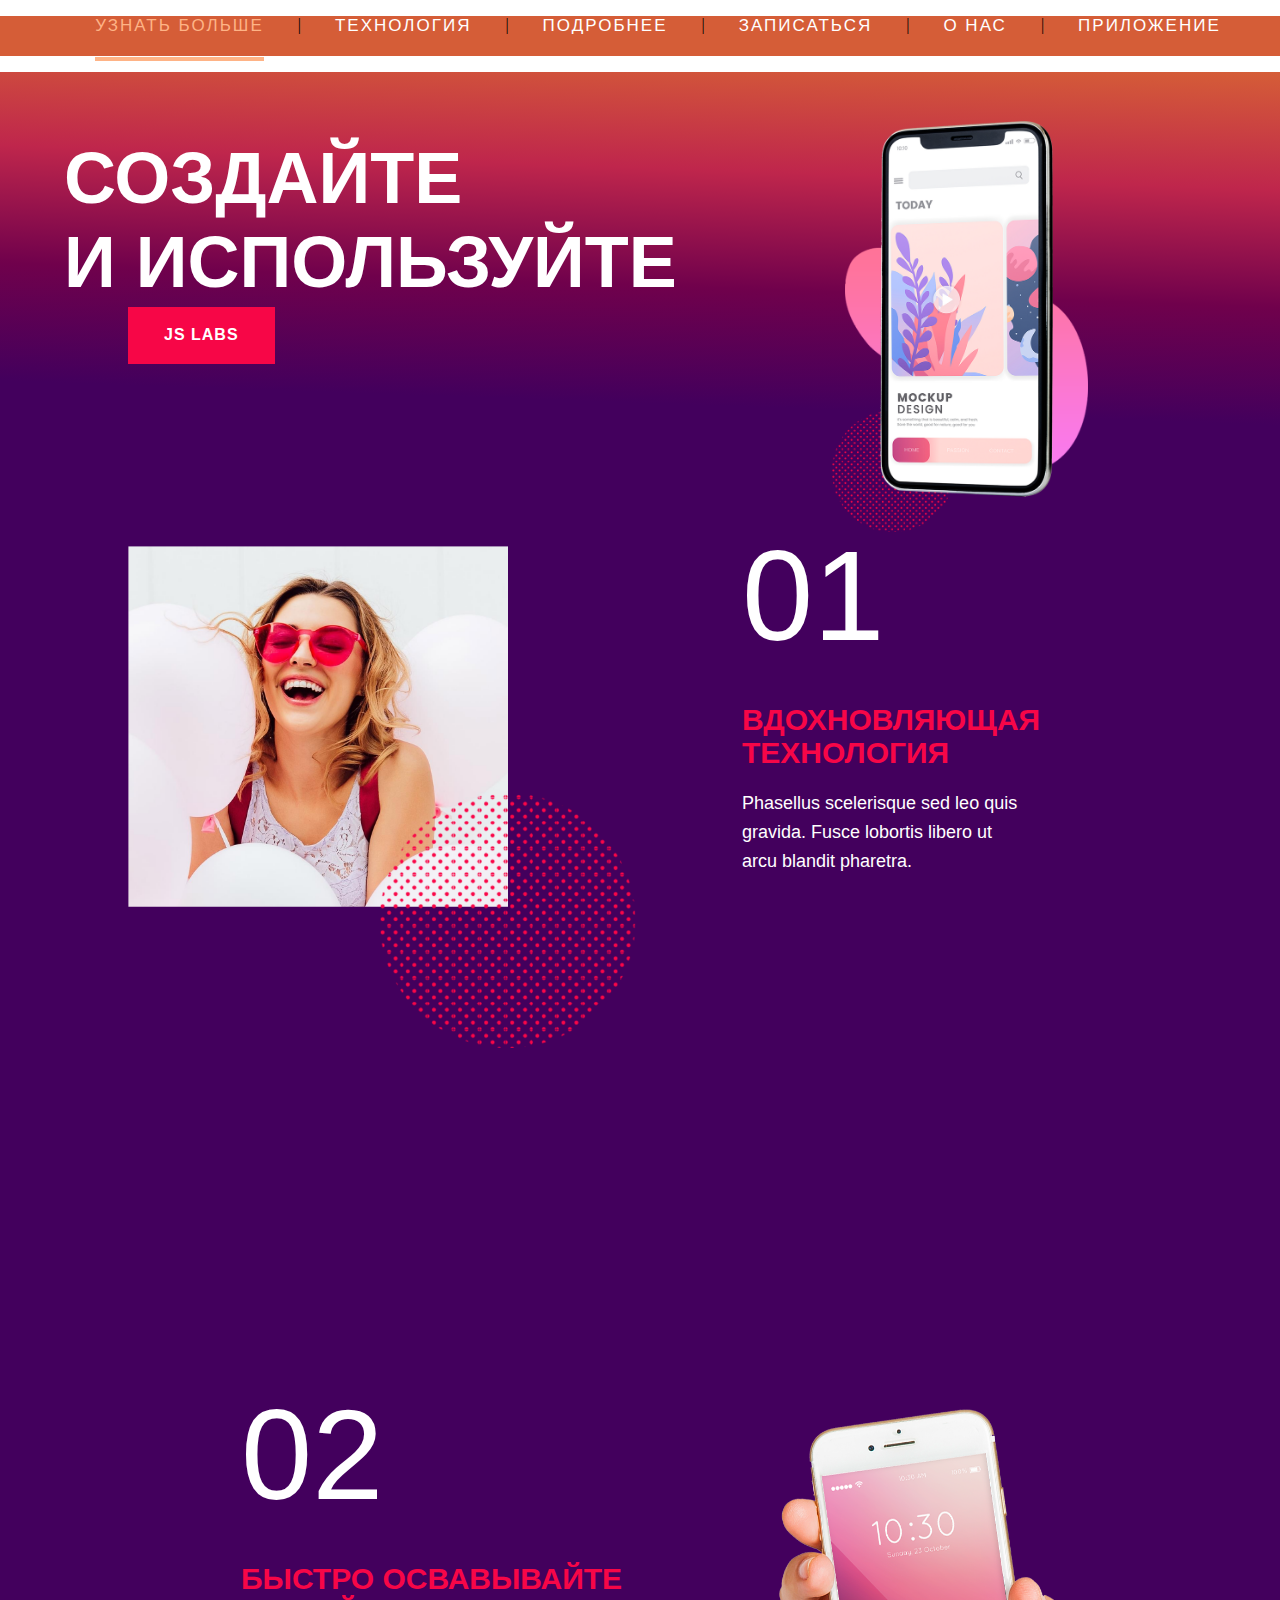
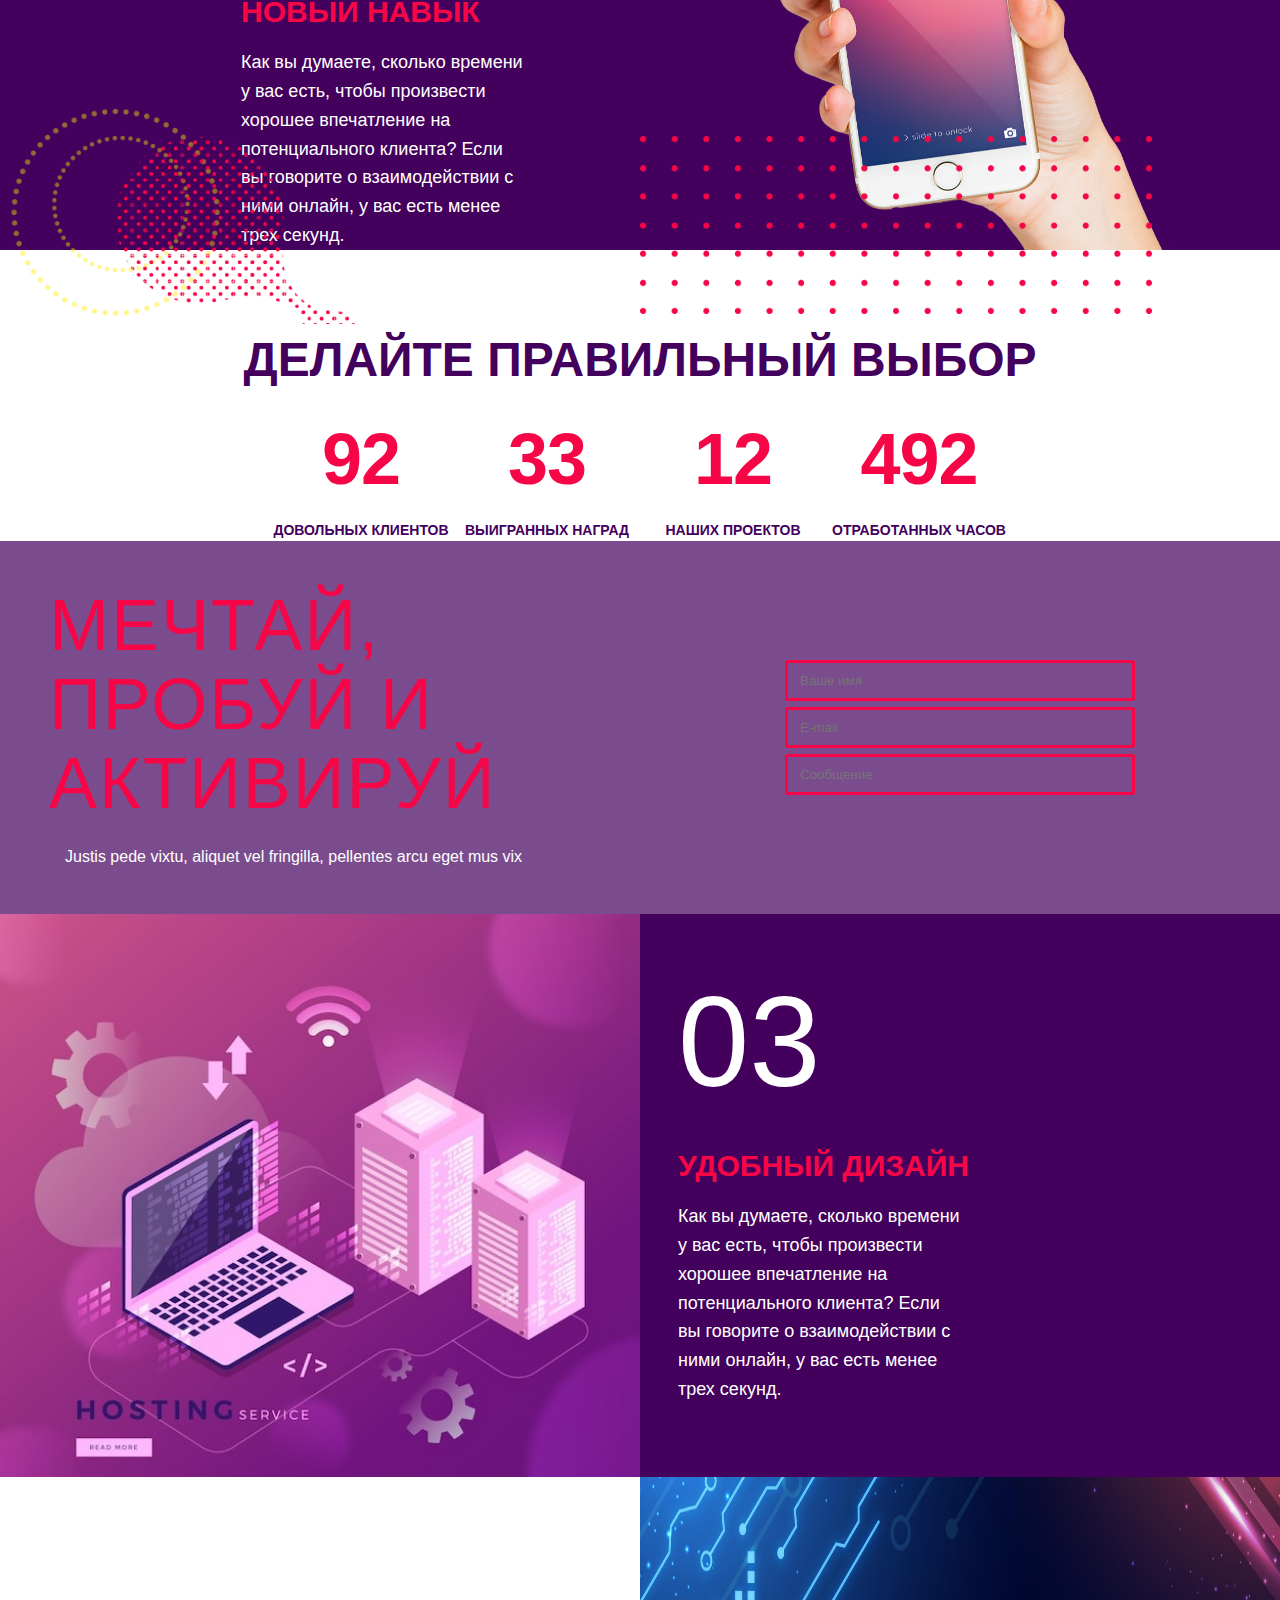
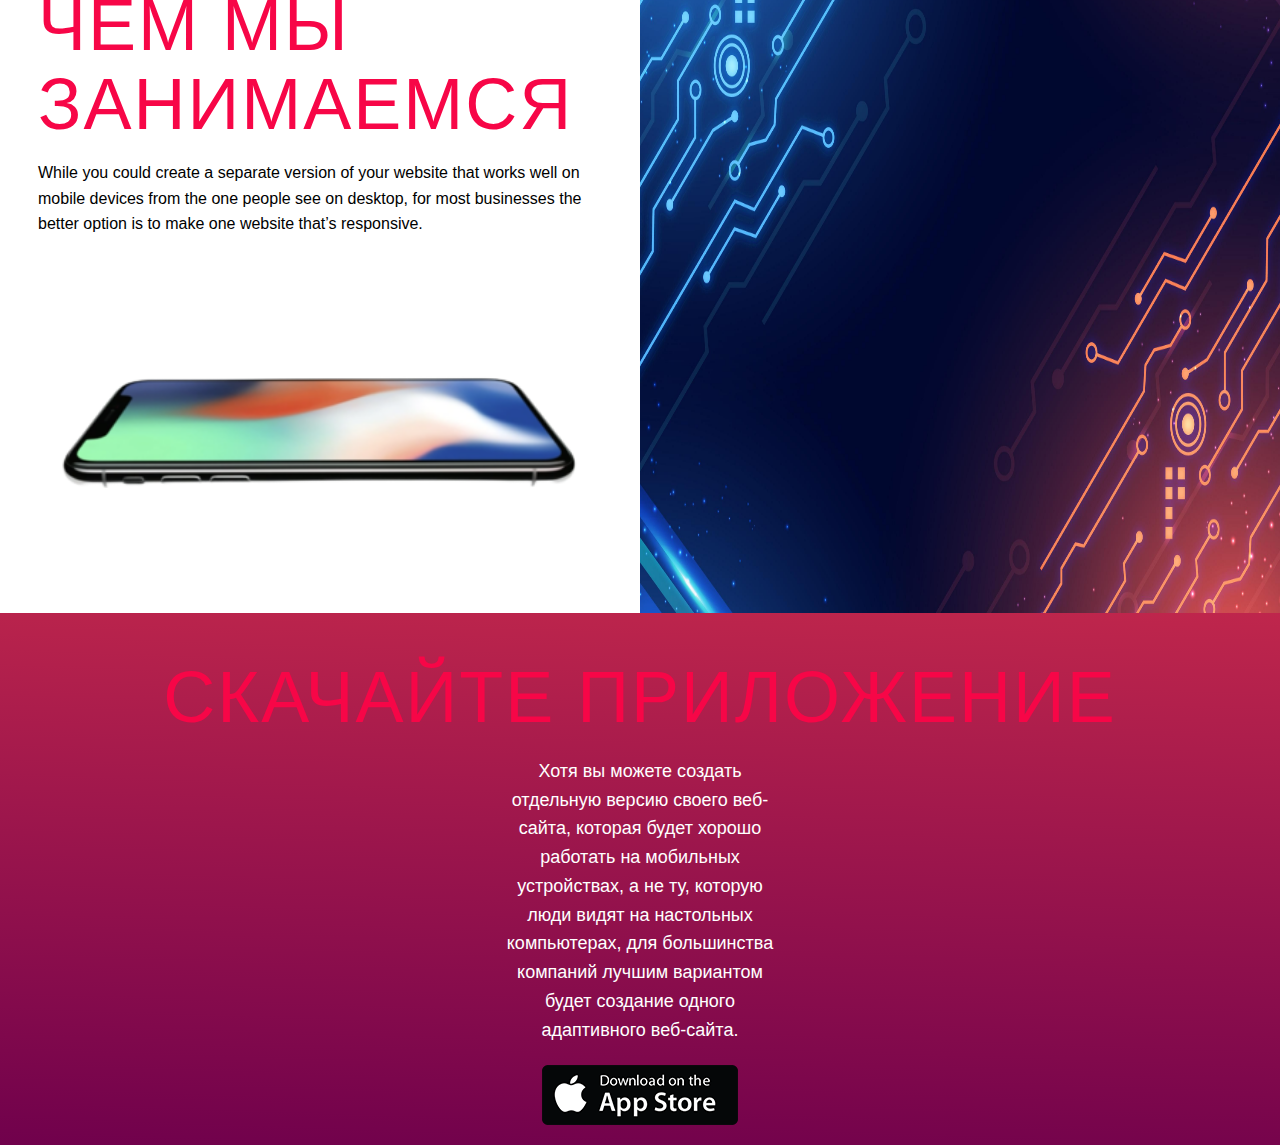
<file: index.html>
<!DOCTYPE html>
<html lang="ru">
<head>
    <title>Мы Помогаем Бизнесу Повысить Эффективность</title>
</head>
<body style="margin: 0;"> 
    <link href="styles/style.css" rel="stylesheet" type="text/css"> 
    <ul class="menu-main">
        <li><a href="#more" class="current">Узнать больше</a></li>
        <li><a href="#tech">Технология</a></li>
        <li><a href="#moreee">Подробнее</a></li>
        <li><a href="#contact">Записаться</a></li>
        <li><a href="#about">О нас</a></li>
        <li><a href="#app">Приложение</a></li>
      </ul>
    <div class="first_block">
        <div class="firstcont">
            <h1 class="text"><a name="more"></a>СОЗДАЙТЕ <br> И ИСПОЛЬЗУЙТЕ</h1>
            <a href="js.html" class="button">JS LABS</a>
        </div>
        <img class ="photo" src="img/1.png">
    </div>

    <div class="second_block">
        <div class="container">
            <p class="o1"><a name="tech"></a>01</p>
            <h2 class="InspireTech">ВДОХНОВЛЯЮЩАЯ<br>ТЕХНОЛОГИЯ</h2>
            <p class="InspireTech_text">Phasellus scelerisque sed leo quis gravida. Fusce lobortis libero ut arcu blandit pharetra.</p>
        </div>
        <img class="photo1" src="img/21.png">
    </div>
    
    <div class="second_block">
        <div class="container_2">
            <p class="o1"><a name="moreee"></a>02</p>
            <h2 class="InspireTech">
                БЫСТРО ОСВАВЫВАЙТЕ
                <br>НОВЫЙ НАВЫК</h2>
            <p class="InspireTech_text">Как вы думаете, сколько времени у вас есть, чтобы произвести хорошее впечатление на потенциального клиента? Если вы говорите о взаимодействии с ними онлайн, у вас есть менее трех секунд.</p>
          
            <img class="photo3" src="img/3.png">  
        </div>
    </div>
    <img class="photo4" src="img/4.png"> 
    <img class="photo5" src="img/5.png">  

    <div class="third_block">
        <h2 class="Doing">Делайте правильный выбор</h2>
        <div class="numbers">
            <div class="number">
                <h1 class="t92">92</h1>
                <p class="happy">Довольных клиентов</p>
            </div>
            <div class="number">
                <h1 class="t92" >33</h1>
                <p class="happy">выигранных наград</p>
            </div>
            <div class="number">
                <h1 class="t92">12</h1>
                <p class="happy">наших проектов</p>
            </div>
            <div class="number">
                <h1 class="t92" >492</h1>
                <p class="happy">отработанных часов</p>
            </div>
        </div>  
    </div>

    <div class="fourth_block">
        <div class="fcont">
            <h1 class="dream"><a name="contact"></a>Мечтай, пробуй и активируй</h1>
            <p class="txt">Justis pede vixtu, aliquet vel fringilla, pellentes arcu eget mus vix</p>
        </div>
        <div class="form_name">
            <input type="text" placeholder="Ваше имя" class="name" name="name" class="u-border-3 u-border-palette-2-base u-input" required="">
            <input type="text" placeholder="E-mail" class="name" name="name" class="u-border-3 u-border-palette-2-base u-input" required="">
            <input type="text" placeholder="Сообщение" class="name" name="name" class="u-border-3 u-border-palette-2-base u-input" required="">
        </div>
    </div>
    <div class="fifth_block1">
        <img src="img/10.jpg", width="50%"> 
        <div class="part_2">
            <div class="container_5">
                <p class="o1">03</p>
                <h2 class="InspireTech">УДОБНЫЙ ДИЗАЙН</h2>
                <p class="InspireTech_text">Как вы думаете, сколько времени у вас есть, чтобы произвести хорошее впечатление на потенциального клиента? Если вы говорите о взаимодействии с ними онлайн, у вас есть менее трех секунд.</p>
            </div>
        </div>
    </div>
    <div class="sixth_block">
        <div class="part6_2">
            <div class="container_6">
                <h1 class="dream"><a name="about"></a>Чем мы занимаемся</h1>
                <p>While you could create a separate version of your website that works well on mobile devices from the one people see on desktop, for most businesses the better option is to make one website that’s responsive.</p>
            </div>
            <img class="pic12" src="img/12.png"> 
        </div>
        <img src="img/13.jpg", width="50%"> 
    </div>    
    <div class="seventh_block">
        <div class="container_10">
            <h1 class="dream"><a name="app"></a>Скачайте приложение</h1>
        <p class="InspireTech_text">Хотя вы можете создать отдельную версию своего веб-сайта, которая будет хорошо работать на мобильных устройствах, а не ту, которую люди видят на настольных компьютерах, для большинства компаний лучшим вариантом будет создание одного адаптивного веб-сайта.</p>
        <img class="pic_a", src="img/h5img11.png">
        </div>
        </div>
    </div>  

</body>
</html>
</file>
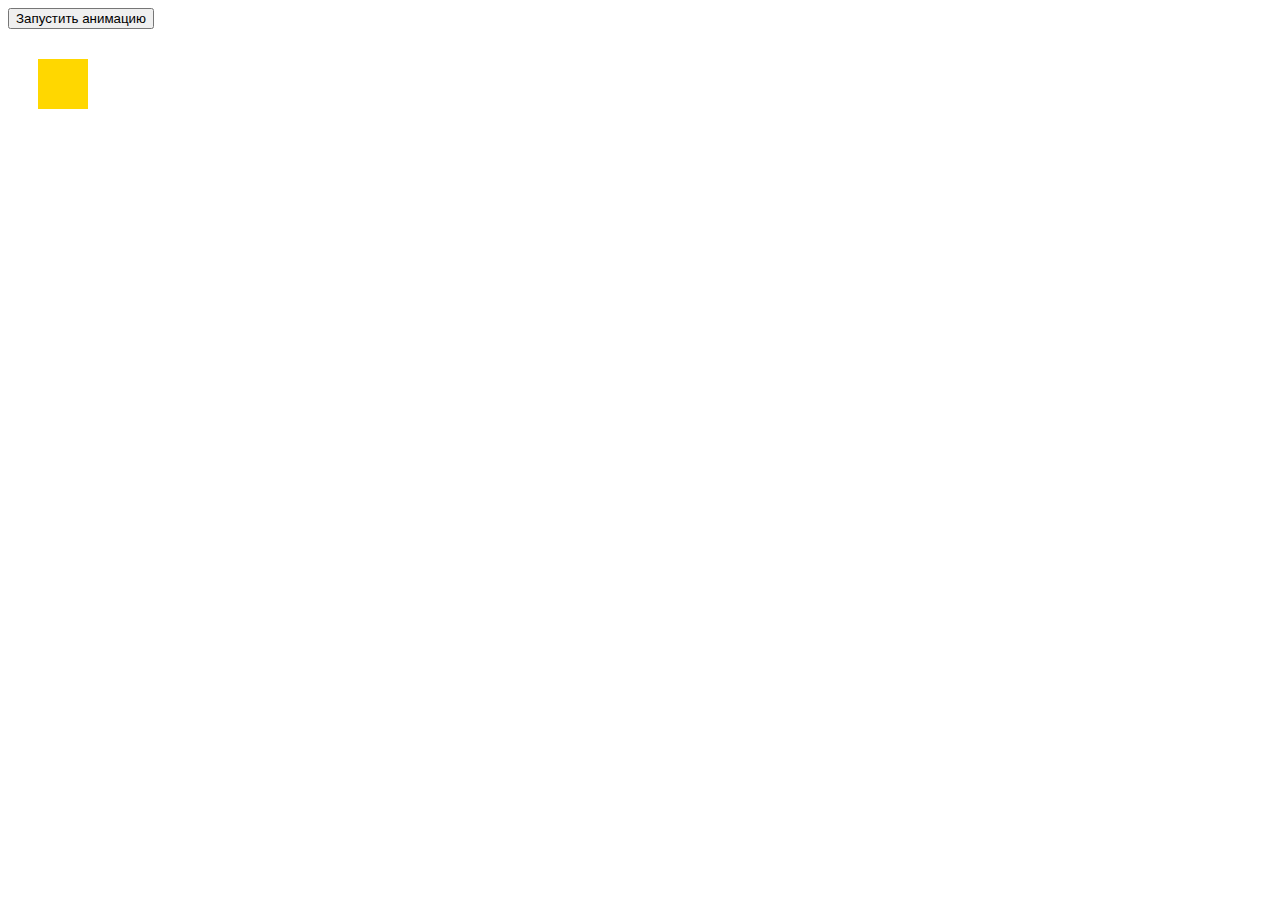
<file: JQ/index.html>
<!DOCTYPE html>
<html lang="en">
<head>
    <meta charset="UTF-8">
    <title>Title</title>
    <link rel="stylesheet" href="main.css">
    <script type="text/javascript" src="jquery-3.6.0.min.js"></script>
    <script src="https://ajax.googleapis.com/ajax/libs/jquery/2.2.0/jquery.min.js"></script>
    <script src="script.js"></script>
</head>
<body>

<button id="go">Запустить анимацию</button>
<div class="block"></div>
<script src="https://ajax.googleapis.com/ajax/libs/jquery/2.2.0/jquery.min.js"></script>

</body>
</html>
</file>
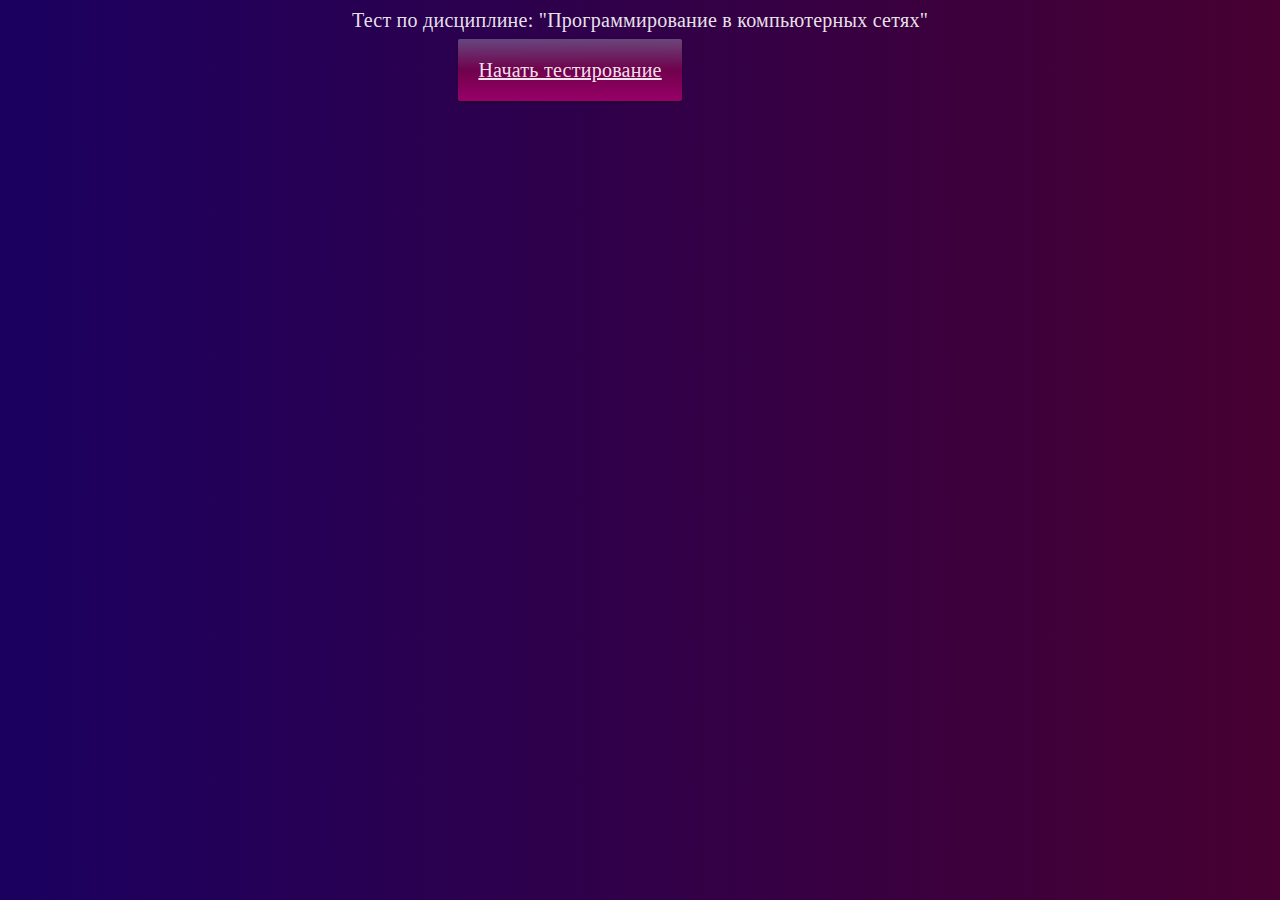
<file: PHP/php_autoriz/index.html>
<!DOCTYPE html>
<html lang="en">
<head>
    <meta charset="UTF-8">
    <title>Тест</title>
    <link rel="stylesheet" type="text/css" href="style.css">
</head>
<body>
   <header>Тест по дисциплине: "Программирование в компьютерных сетях"</header>
   <a style="top: 20px;" href="task1.php">Начать тестирование</a>
</body>
</html>
</file>
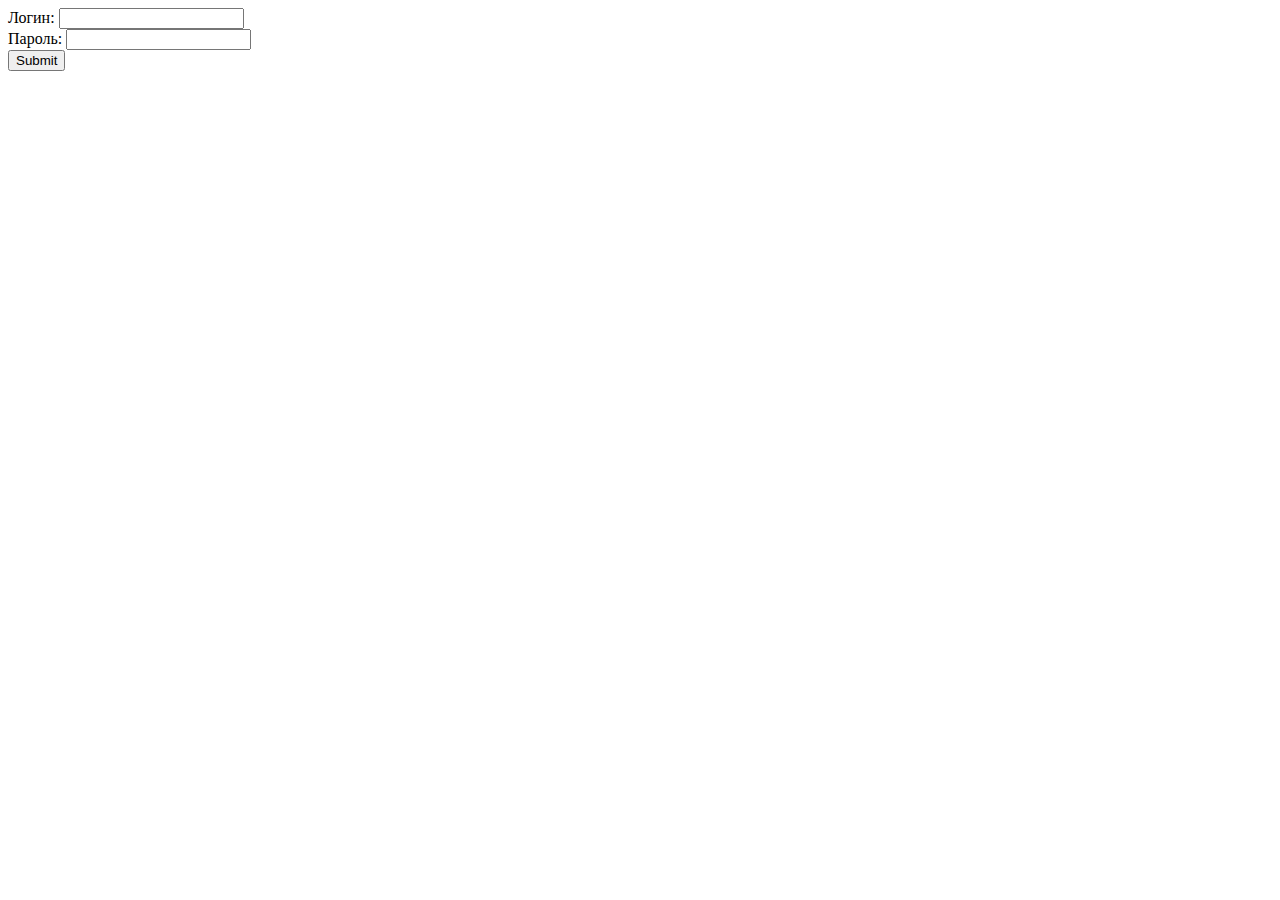
<file: PHP/php_autoriz/index2.html>
<html>
 <head>
     <title>Вводи пароль</title>
     <meta charset="utf-8"/>
 </head>
 <body>
 <form action="authorize.php" method="post">
     Логин: <input type="text" 	name="user_name"><br>
     Пароль: <input type="password" 	name="user_pass"><br>
     <input type="submit" name="Submit">
 </form>
 </body>
 </html>
</file>
<file: styles/style.css>
.menu-main {
    list-style: none;
    text-align: center;
    background: #D55D37;
  }
  .menu-main li {display: inline-block;}
  .menu-main li:after {
    content: "|";
    color: black;
    display: inline-block;
    vertical-align:top;
  }
  .menu-main li:last-child:after {content: none;}
  .menu-main a {
    text-decoration: none;
    font-family: 'Ubuntu Condensed', sans-serif;
    letter-spacing: 2px;
    position: relative;
    padding-bottom: 20px;
    margin: 0 34px 0 30px;
    font-size: 17px;
    text-transform: uppercase;
    display: inline-block;
    transition: color .2s;
  }
  .menu-main a, .menu-main a:visited {color: white;}
  .menu-main a.current, .menu-main a:hover{color: #feb386;}
  .menu-main a:before,
  .menu-main a:after {
    content: "";
    position: absolute;
    height: 4px;
    top: auto;
    right: 50%;
    bottom: -5px;
    left: 50%;
    background: #feb386;
    transition: .8s;
  }
  .menu-main a:hover:before, .menu-main .current:before {left: 0;}
  .menu-main a:hover:after, .menu-main .current:after {right: 0;}   
  @media (max-width: 550px) {
  .menu-main {padding-top: 0;}
  .menu-main li {display: block;}
  .menu-main li:after {content: none;}
  .menu-main a {
    padding: 25px 0 20px; 
    margin: 0 30px;
  }
  }


.first_block {
    width: 100%;
    height: 100%; 
    background: linear-gradient(2deg, #43005d 30%, #70014C, #BF264C, #D55D37);
    margin: 0;
    overflow: visible;
}

.firstcont{
    stroke: none;
    position: relative;
    flex: 1;
    max-width: 100%;
    font-size: 1rem;
    line-height: 1.6;
    font-family: 'Open Sans',sans-serif;
    color: #ffffff;;
    text-align: left;
    box-sizing: border-box;
    justify-content: flex-start;
    display: flex;
    flex-direction: column;
}

.photo {
    position: relative;
    width: 20%;
    padding: 0;
    left: 65%;
    margin-top: -19%;
    display: flex;
    align-items: stretch;
    justify-content: flex-end;
}

.text {
    position: relative ;
    width: 55%;
    height: 30%;
    left: 5%;
    font-family: 'Roboto', sans-serif;
    font-size: 4.5em;
    line-height: 84px;
    color: white;
    margin: 0;
    padding-top: 5%;
    padding-bottom: 3px;
} 

.button {
    display: table;
    font-family: inherit;
    text-decoration: none;
    font-style: initial;
    align-self: flex-start;
    font-size: 1em;
    letter-spacing: 1px;
    line-height: 1.4;
    text-transform: uppercase;
    font-weight: 700;
    position: relative;
    color: #ffffff;
    background-color: #f70647;
    background-image: none;
    margin-left: 10%;
    padding: 17px 36px 18px;
}

.krug1{
    position: relative;
    width: 20%;
    top: -150px;
}

.second_block {
    position: relative;
    background:#43005d;
    width: 100%;
    width: 100%;
    height: 100%; 
    margin: 0;
    overflow: visible;
    font-size: 1em;
    line-height: 1.6;
    font-family: 'Open Sans',sans-serif;
    box-sizing: border-box;
    display: block;
}

.container{
    color: #ffffff;
    stroke: none;
    position: relative;
    flex: 1;
    margin-left: 55%;
    max-width: 100%;
    padding-left: 38px;
    padding-right: 38px;
}

.o1{
    color: #ffffff;
    position: relative;
    font-size: 8em;
    line-height: 1;
    font-weight: 300;
    margin: 0;
    margin-left: 0;
    width: 275px;
}

.InspireTech{
    font-family: Roboto,sans-serif;
    word-wrap: break-word;
    position: relative;
    color: #f70647;
    padding: 0;
    font-weight: bold;
    line-height: 1.1;
    margin: 43px 0 0;
    font-size: 1.875rem;
}

.InspireTech_text{
    color: #ffffff;
    stroke: none;
    box-sizing: border-box;
    padding: 0;
    word-wrap: break-word;
    position: relative;
    font-weight: 400;
    line-height: 1.6;
    font-size: 1.125rem;
    margin: 20px 0 45px;
    width: 284px;
    margin-bottom: 0;
}

.photo1{
    position: relative;
    width: 40%;
    padding: 0;
    top: -330px;
    left: 10%;
}

.container_2{
    color: #ffffff;
    stroke: none;
   
    box-sizing: border-box;
    position: relative;
    flex: 1;
    margin-left: 15%;
    max-width: 100%;
    padding-left: 38px;
    padding-right: 38px;
    top: -20%;
    display: flex;
    flex-direction: column;
    justify-content: flex-start;
    padding-left: 49px;
    padding-right: 49px;
}

.photo3{
    position: absolute;
    width: 40%;
    padding: 0;
    bottom: 0;
    left: 50%;
}

.photo4{
    position: relative;
    width: 30%;
    left: 20%;
    display: block;
    stroke: none;
    box-sizing: border-box;
    border-style: none;
    vertical-align: middle;
    overflow: hidden;
    object-fit: contain;
    margin-right: auto;
    margin-left: -20%;
    margin-top: -150px;

}

.photo5{
    position: relative;
    width: 40%;
    left: 70%;
    display: block;
    stroke: none;
    box-sizing: border-box;
    border-style: none;
    vertical-align: middle;
    overflow: hidden;
    object-fit: contain;
    margin-right: auto;
    margin-left: -20%;
    margin-top: -250px;

}

.third_block {
    width: 100%;
    height: 100%; 
    background: white;
    margin: 0;
    overflow: visible;
    position: relative;
    font-size: 1rem;
    line-height: 1.6;
    font-family: 'Open Sans',sans-serif;
    color: #111111;
    box-sizing: border-box;
    display: block;
}

.Doing{
    text-align: center;
   
    box-sizing: border-box;
    font-family: Roboto,sans-serif;
    flex-shrink: 0;
    word-wrap: break-word;
    color: #43005d !important;
    padding: 10px;
    font-weight: bold;
    line-height: 1.1;
    text-transform: uppercase;
    position: relative;
    font-size: 3rem;
    margin: 10px;
}

.numbers{
    font-size: 1rem;
    line-height: 1.6;
    font-family: 'Open Sans',sans-serif;
    color: #111111;
    text-align: left;
    box-sizing: border-box;
    position: relative;
    justify-content: center;
    display: flex;
    padding-left: 25px;
    padding-right: 25px; 
}

.number{ 
    max-width: 100%;
    max-width: 100%;
}

.t92{
    
    font-family: Roboto,sans-serif;
    flex-shrink: 0;
    text-align: center;
    word-wrap: break-word;
    position: relative;
    color: #f70647;
    padding: 0;
    font-weight: bold;
    letter-spacing: -1px;
    line-height: 1.1;
    text-transform: uppercase;
    font-size: 4.5rem;
    margin: 13px auto 0;
    width: 186px;
}

.happy{
    -webkit-text-size-adjust: 100%;
    font-family: 'Open Sans',sans-serif;
   
    box-sizing: border-box;
    padding: 0;
    flex-shrink: 0;
    text-align: center;
    word-wrap: break-word;
    position: relative;
    color: #43005d !important;
    line-height: 1.6;
    font-size: 0.875rem;
    text-transform: uppercase;
    font-weight: 700;
    margin: 20px 0 0;
}

.fourth_block{
    position: relative;
    width: 100%;
    height: 100%; 
    font-size: 1em;
    background-image: linear-gradient(0deg, rgba(67,0,93,0.7), rgba(67,0,93,0.7)), url("//images01.nicepage.com/c461c07a441a5d220e8feb1a/3a6e5f4b71085e33b7ff41b2/closeupofthreebusinesspeoplehandsusingtheirsmartphoneswhileridingtheelevator_swgbe9_9r__F0000.jpg");
    background-position: 50% 50%;
    margin: 0;
    overflow: visible;
    line-height: 1.6;
    font-family: 'Open Sans',sans-serif;
    box-sizing: border-box;
    display: flex;
}

.fcont{
   
    text-align: left;
    position: relative;
    flex: 1;
    max-width: 50%;
    margin-right: 0px;
    display: flex;
    flex-direction: column;
    justify-content: center;
    padding-left: 49px;
    padding-right: 49px;
}

.dream{
   
    text-align: left;
    box-sizing: border-box;
    font-family: Roboto,sans-serif;
    flex-shrink: 0;
    word-wrap: break-word;
    position: relative;
    color: #f70647;
    line-height: 1.1;
    text-transform: uppercase;
    font-weight: 500;
    letter-spacing: 2px;
    font-size: 4.5em;
    margin: 45px 0 0;
}

.txt{
    word-wrap: break-word;
    position: relative;
    color: #ffffff;
    font-weight: 400;
    line-height: 1.6;
    font-size: 1rem;
    margin: 30px 0 45px;
    margin-top: 20px;
    margin-left: 16px;
    margin-right: 16px;
}

.form_name{
    text-align: start;
    width: 50%;
    padding-left: 15px;
    display: flex;
    flex-direction: column;
    justify-content: center;
    align-content: flex-end;
    align-items: center;
}


.name{
    margin: 3px;
    width: 50%;
    padding: 10px 12px;
    border: none;
    border-radius: 3px;
    background-color: transparent;
    border-style: solid;
    border-width: 3px;
    border-color: #f70647;
    stroke: none;
}

.fifth_block1{
    min-height: 100%;
    width: 100%;
    font-size: 1rem;
    line-height: 1.6;
    font-family: 'Open Sans',sans-serif;
    color: #ffffff;
    box-sizing: border-box;
    display: flex;
    flex: 1 1 100%;
    flex-direction: row;
    flex-wrap: nowrap;
    
}

.part_2{
    max-height: 100%;
    position: relative;
    display: flex;
    background-clip: padding-box;
    background-origin: padding-box;
    text-align: left;
    background-color: #43005d;;
    flex: 0 0 50%;
    width: 50%;
    background-image: none;
    min-height: 526px;
}

.container_5{
    margin-top: 10%;
    color: #ffffff;
    stroke: none;
    position: relative;
    flex: 1;
    max-width: 100%;
    padding-left: 38px;
    padding-right: 38px;
}

.sixth_block{
    min-height: 100%;
    width: 100%;
    font-size: 1rem;
    line-height: 1.6;
    font-family: 'Open Sans',sans-serif;
    color: #ffffff;
    box-sizing: border-box;
    display: flex;
    flex: 1 1 100%;
    flex-direction: row;
    flex-wrap: nowrap;
}

.part6_2{
    max-height: 100%;
    position: relative;
    display: flex;
    flex-direction: column;
    background-clip: padding-box;
    background-origin: padding-box;
    text-align: left;
    background-color: white;
    flex: 0 0 50%;
    width: 50%;
    background-image: none;
    min-height: 526px;
}

.container_6{
    margin-top: 10%;
    color: black;
    stroke: none;
    position: relative;
    flex: 1;
    max-width: 100%;
    padding-left: 38px;
    padding-right: 38px;
}

.pic12{
    position: relative;
    width: 100%;
    padding: 0;
    display: flex;
    align-items: stretch;
    justify-content: flex-end;
}

.seventh_block{
    position: relative;
    display: flex;
    font-family: Roboto,sans-serif;
    flex-shrink: 0;
    word-wrap: break-word;
   
    text-align: center;
    width: 100%;
    height: 100%; 
    background: linear-gradient(2deg, #70014C, #BF264C);
    overflow: visible;
}

.container_10{
    color: black;
    stroke: none;
    position: relative;
    display: flex;
    flex-direction: column;    
    flex: 1;
    align-items: center;
    max-width: 100%;
    padding-left: 38px;
    padding-right: 38px;
}
.pic_a{
    padding: 20px;
}
</file>
<file: JQ/main.css>
.block {
  width: 50px;
  height: 50px;
  background: gold;
  margin: 30px;
}
</file>
<file: PHP/php_autoriz/style.css>
header {
    font-size: 20px;
    font-weight: bold;
    text-align: center;
    font-family: Roboto;
    font-style: normal;
    font-weight: normal;
    font-size: 20px;
    margin: 5px;
    line-height: 25px;
    letter-spacing: 0.25px;
    color: rgba(255, 255, 255, 0.9);
}

form, div, a {
    position: relative;
    font-family: Roboto;
    font-style: normal;
    font-weight: normal;
    font-size: 20px;
    margin: 5px;
    line-height: 25px;
    letter-spacing: 0.25px;
    color: rgba(255, 255, 255, 0.9);
    left: 35%;
    /* top: 20 px; */

    margin-left: 8px;
    padding: 20px;
    margin-bottom: 10px;
    width: 250px;  
    height: fit-content;
    background: linear-gradient(180deg, rgba(255, 255, 255, 0.276),#70014C, #980068);
    box-shadow: 0px 1px 1px rgba(0, 0, 0, 0.14), 0px 2px 1px rgba(0, 0, 0, 0.12), 0px 1px 3px rgba(0, 0, 0, 0.2);
    border-radius: 2px;
}

.valid{
    display: inline;
    color: green;
    font-style: italic;
    font-weight: bold;
}

.invalid{
    display: inline;
    color: red;
    font-style: italic;
    font-weight: bold;
}

/* a {
    display: block;
    margin: 10px auto;
    width: 20%;
    padding: 10px;
    text-align: center;
    border: 1px solid black;
    text-decoration: none;
    font-family: Comic sans, sans-serif;
    color: black;
} */

html {
    padding: 0;
    margin: 0;
    background: linear-gradient(270deg, #470031, #1b0060);;
    font-family: 'Roboto', sans-serif;
}

p, h3 {
    font-family: Roboto;
    font-style: normal;
    font-weight: normal;
    font-size: 20px;
    margin: 5px;
    line-height: 25px;
    letter-spacing: 0.25px;
    color: rgba(255, 255, 255, 0.9);
}
</file>
